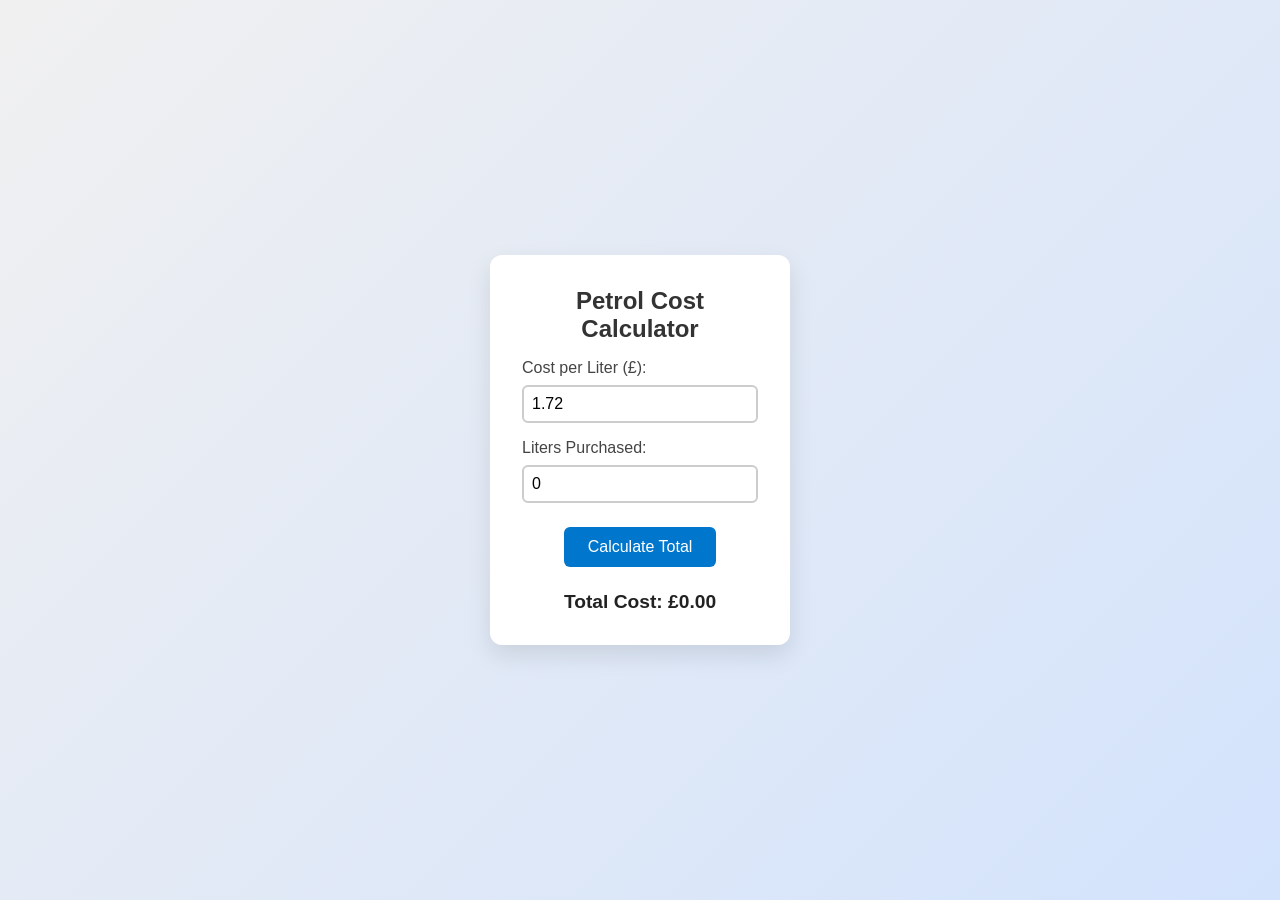
<file: Chapter-6-Javascript/index.html>
<!DOCTYPE html>
<html lang="en">
<head>
  <meta charset="UTF-8" />
  <meta name="viewport" content="width=device-width, initial-scale=1.0"/>
  <title>Petrol Calculator</title>
  <link rel="stylesheet" href="style.css" />
</head>
<body>
  <div class="calculator-container">
    <h1>Petrol Cost Calculator</h1>

    <!-- Petrol price input -->
    <label for="price">Cost per Liter (£):</label>
    <input type="number" id="price" value="1.72" step="0.01" min="0" />

    <!-- Liters purchased input -->
    <label for="liters">Liters Purchased:</label>
    <input type="number" id="liters" value="0" step="0.01" min="0" />

    <!-- Calculate button -->
    <button onclick="calculateTotal()">Calculate Total</button>

    <!-- Output area -->
    <p id="total">Total Cost: £0.00</p>
  </div>

  <!-- JavaScript to perform calculation -->
  <script>
    // Function to calculate total petrol cost
    function calculateTotal() {
      const price = parseFloat(document.getElementById('price').value);
      const liters = parseFloat(document.getElementById('liters').value);
      const total = price * liters;

      // Display the result with 2 decimal places
      document.getElementById('total').textContent = `Total Cost: £${total.toFixed(2)}`;
    }
  </script>
</body>
</html>
</file>
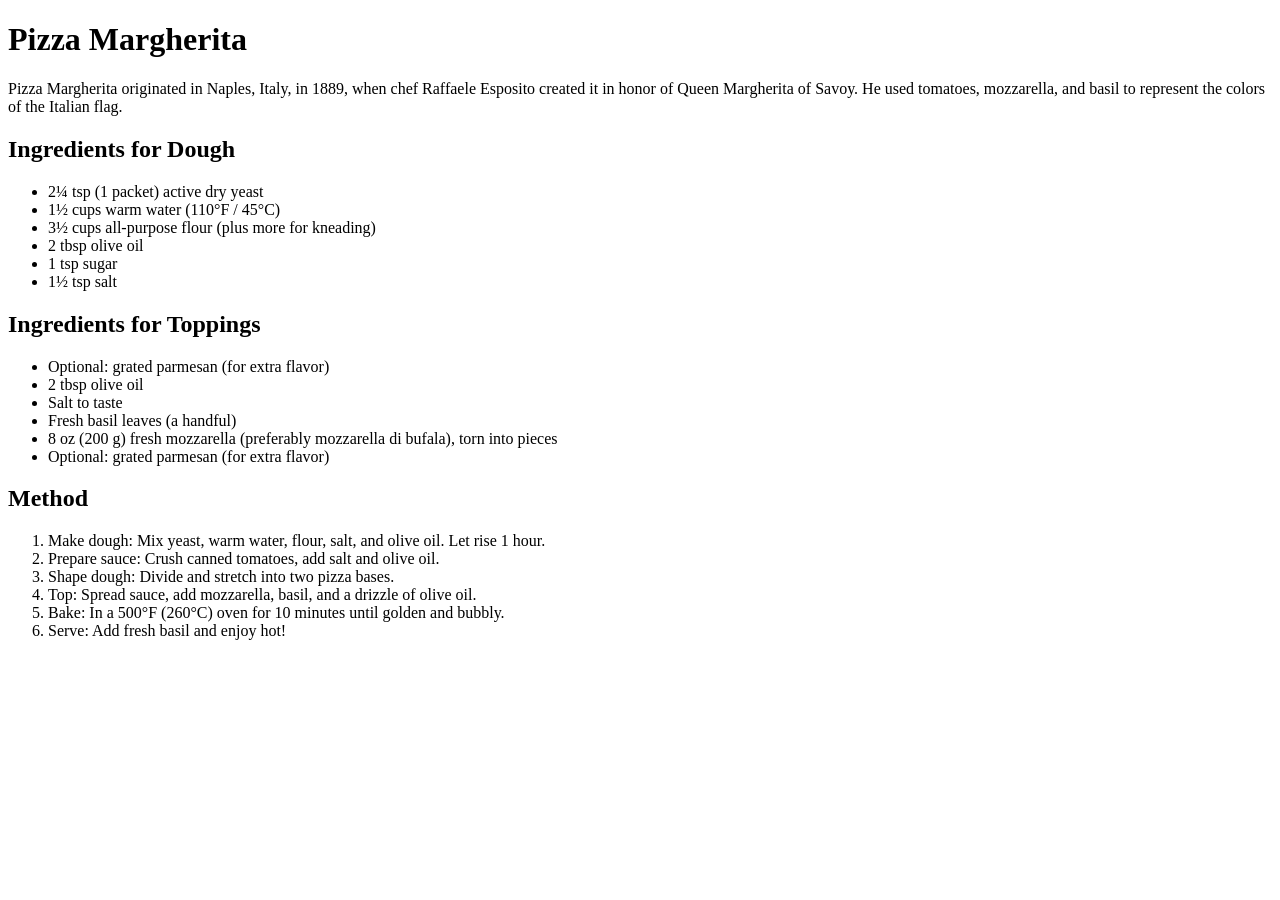
<file: Chapter-1-Introduction to HTML and CSS/Exercises/index.html>
<!DOCTYPE html>
<html lang="en">
<head>
  <meta charset="UTF-8">
  <title>Pizza Margherita Recipe</title>
</head>
<body>

  <!-- Main heading for the recipe -->
  <h1>Pizza Margherita</h1>

  <!-- Description of the recipe -->
  <p>
    Pizza Margherita originated in Naples, Italy, in 1889, when chef Raffaele Esposito created it in honor of Queen Margherita of Savoy. 
    He used tomatoes, mozzarella, and basil to represent the colors of the Italian flag.
  </p>

  <!-- Subheading for the ingredients section -->
  <h2>Ingredients for Dough</h2>

  <!-- Unordered list for the Dough -->
  <ul>
    <li>2¼ tsp (1 packet) active dry yeast</li>
    <li>1½ cups warm water (110°F / 45°C)</li>
    <li>3½ cups all-purpose flour (plus more for kneading)</li>
    <li>2 tbsp olive oil</li>
    <li>1 tsp sugar</li>
    <li>1½ tsp salt</li>
    </ul>
   <!-- Unordered list for the Toppings -->
  <h2>Ingredients for Toppings</h2>
  <ul>
    <li>Optional: grated parmesan (for extra flavor)</li>
    <li>2 tbsp olive oil</li>
    <li>Salt to taste</li>
    <li>Fresh basil leaves (a handful)</li>
    <li>8 oz (200 g) fresh mozzarella (preferably mozzarella di bufala), torn into pieces</li>
    <li>Optional: grated parmesan (for extra flavor)</li>
  </ul>

 

  <!-- Subheading for the method section -->
  <h2>Method</h2>

  <!-- Ordered list for the step-by-step instructions -->
  <ol>
    <li>Make dough: Mix yeast, warm water, flour, salt, and olive oil. Let rise 1 hour.</li>
    <li>Prepare sauce: Crush canned tomatoes, add salt and olive oil.</li>
    <li>Shape dough: Divide and stretch into two pizza bases.</li>
    <li>Top: Spread sauce, add mozzarella, basil, and a drizzle of olive oil.</li>
    <li>Bake: In a 500°F (260°C) oven for 10 minutes until golden and bubbly.</li>
    <li>Serve: Add fresh basil and enjoy hot!</li>
    
  </ol>  

  </body>
</html>
</file>
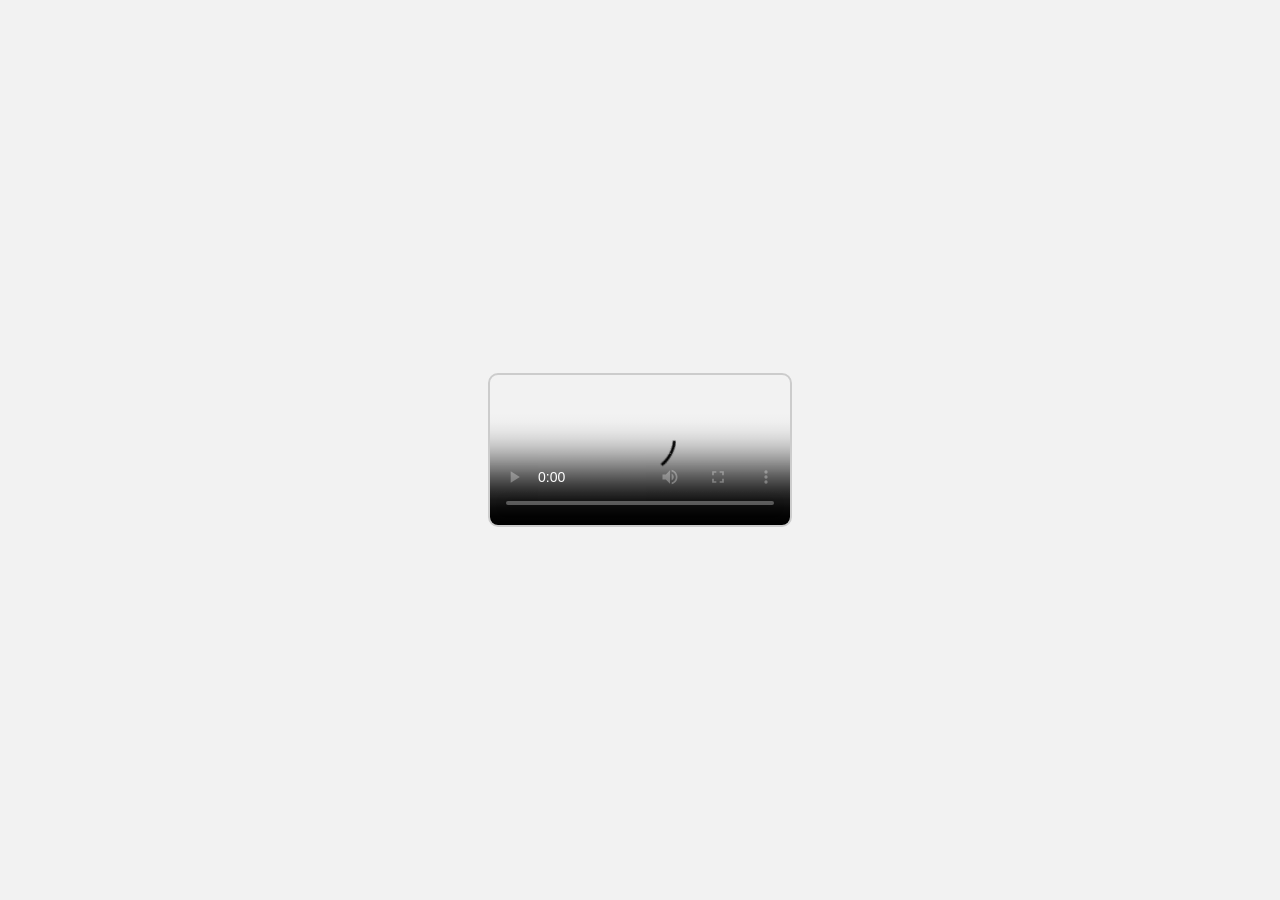
<file: Chapter-5-Embedded Content/Exercises/index.html>
<!DOCTYPE html>
<html lang="en">
<head>
  <meta charset="UTF-8" />
  <meta name="viewport" content="width=device-width, initial-scale=1.0"/>
  <title>Video Demo</title>
  <style>
    * {
      margin: 0;
      padding: 0;
      box-sizing: border-box;
    }

    body, html {
      height: 100%;
      font-family: Arial, sans-serif;
    }

    .video-container {
      height: 100%;
      display: flex;
      justify-content: center;
      align-items: center;
      background-color: #f2f2f2;
    }

    video {
      max-width: 80%;
      max-height: 80%;
      border: 2px solid #ccc;
      border-radius: 10px;
    }
  </style>
</head>
<body>
  <div class="video-container">
    <video controls loop poster="https://www.shutterstock.com/shutterstock/photos/2139630095/display_1500/stock-photo-emoji-pattern-crafted-from-neon-lights-technology-and-entertainment-2139630095.jpg">
      <source src="https://www.shutterstock.com/shutterstock/videos/3578631785/preview/stock-footage-top-animated-emoji-set-alpha-channel-transparent-background-k-resolution-loop-animation-pack.webm" type="video/mp4" />
      Your browser does not support the video tag.
    </video>
  </div>
</body>
</html>
</file>
<file: Chapter-6-Javascript/style.css>
/* General Reset */
* {
    margin: 0;
    padding: 0;
    box-sizing: border-box;
  }
  
  /* Body styling */
  body {
    height: 100vh;
    font-family: Arial, sans-serif;
    background: linear-gradient(135deg, #f0f0f0, #d3e3fc);
    display: flex;
    justify-content: center;
    align-items: center;
  }
  
  /* Calculator box styling */
  .calculator-container {
    background-color: #ffffff;
    padding: 2rem;
    border-radius: 12px;
    box-shadow: 0 10px 25px rgba(0, 0, 0, 0.1);
    width: 300px;
    text-align: center;
  }
  
  /* Heading */
  .calculator-container h1 {
    font-size: 1.5rem;
    margin-bottom: 1rem;
    color: #333;
  }
  
  /* Labels and inputs */
  .calculator-container label {
    display: block;
    margin-top: 1rem;
    margin-bottom: 0.5rem;
    color: #444;
    text-align: left;
  }
  
  /* Input styling */
  .calculator-container input {
    width: 100%;
    padding: 0.5rem;
    font-size: 1rem;
    border: 2px solid #ccc;
    border-radius: 6px;
    transition: border-color 0.3s;
  }
  
  /* Input focus style */
  .calculator-container input:focus {
    border-color: #0077cc;
    outline: none;
  }
  
  /* Button styling */
  .calculator-container button {
    margin-top: 1.5rem;
    padding: 0.7rem 1.5rem;
    font-size: 1rem;
    background-color: #0077cc;
    color: white;
    border: none;
    border-radius: 6px;
    cursor: pointer;
    transition: background-color 0.3s;
  }
  
  /* Button hover effect */
  .calculator-container button:hover {
    background-color: #005fa3;
  }
  
  /* Result output */
  #total {
    margin-top: 1.5rem;
    font-size: 1.2rem;
    font-weight: bold;
    color: #222;
  }
</file>
